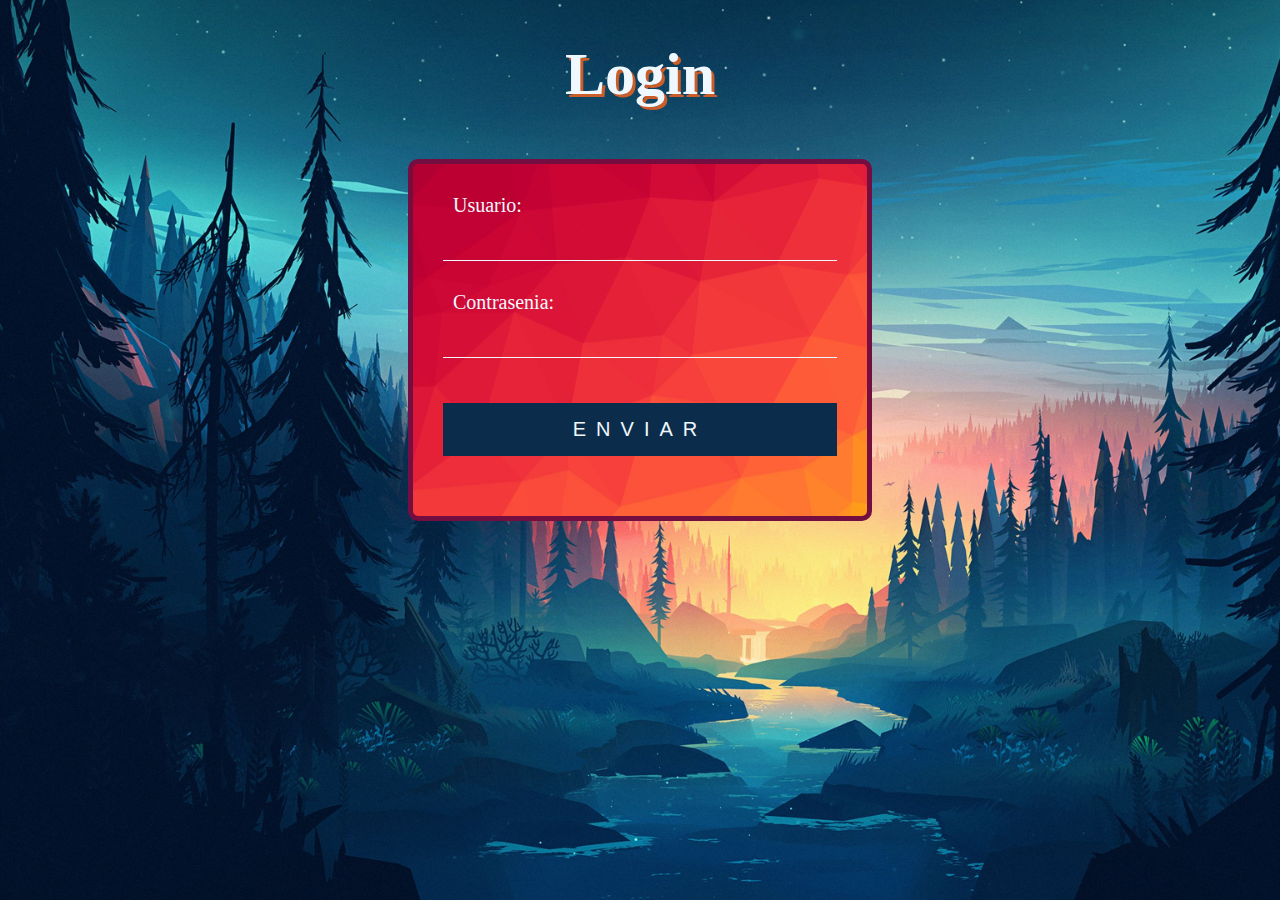
<file: inicio.html>
<!DOCTYPE html>
<html lang="en">
<head>
    <meta charset="UTF-8">
    <meta http-equiv="X-UA-Compatible" content="IE=edge">
    <meta name="viewport" content="width=device-width, initial-scale=1.0">
    <title>Pagina Principal</title>
    <link href="./css/inicio.css" rel="stylesheet"/>
</head>
<body>
    <h1 id="TituloPrincipal">Login</h1>

    <div id="DivPadre">

        <div id="DivFormulario">
            <form id="Formulario">
                <div class="Elemento">
                    <label for="InputUsuario">Usuario:</label>
                    <input type="text" id="InputUsuario"  
                    required="true"/>
                </div>

                <div class="Elemento">
                    <label for="InputContrasenia">Contrasenia:</label>
                    <input type="password" id="InputContrasenia" 
                     required="true"/>
                </div>

                <div class="Elemento">
                    <input type="submit" value="Enviar" id="BotonEnviar"/>
                </div>



            </form>

        </div>
        <!-- 
        <div id="DivBoton">
            <input type="submit" value="Enviar"/>
        </div>

        -->



    </div>


</body>
</html>
</file>
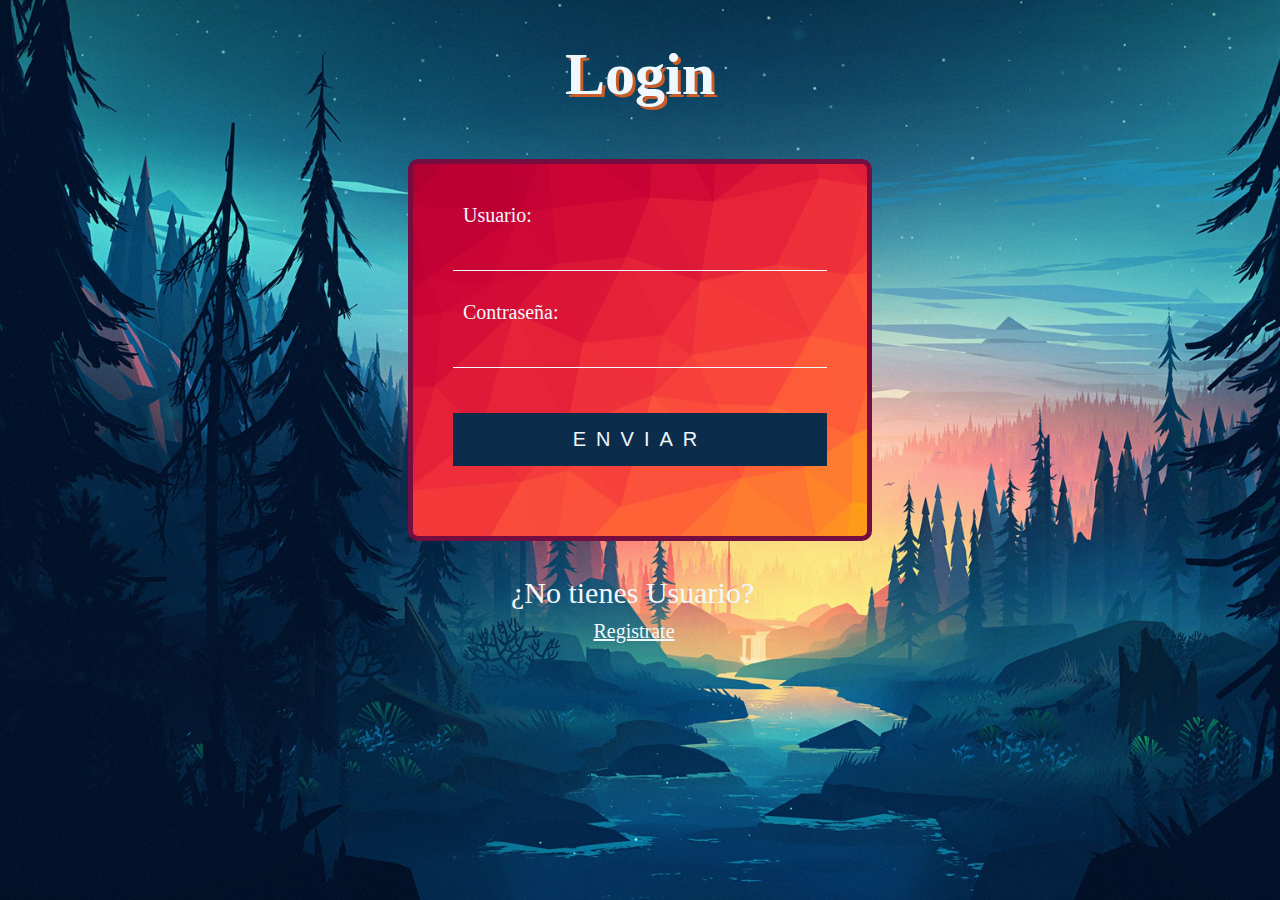
<file: login.html>
<!DOCTYPE html>
<html lang="en">
<head>
    <meta charset="UTF-8">
    <meta http-equiv="X-UA-Compatible" content="IE=edge">
    <meta name="viewport" content="width=device-width, initial-scale=1.0">
    <title>Pagina Principal</title>
    <link href="./css/login.css" rel="stylesheet"/>
</head>
<body>
    <h1 id="TituloPrincipal">Login</h1>

    <div id="DivPadre">

        <div id="DivFormulario">
            <form id="Formulario">
                <div class="Elemento">
                    <label for="InputUsuario">Usuario:</label>
                    <input type="text" id="InputUsuario"  
                    required="true"/>
                </div>

                <div class="Elemento">
                    <label for="InputContraseña">Contraseña:</label>
                    <input type="password" id="InputContraseña" 
                     required="true"/>
                </div>

            </form>

            <div class="Elemento">
                <input type="submit" value="Enviar" id="BotonEnviar"
                onclick="mostrarValores()"/>
            </div>

        </div>


    </div>

    <div id="divRegistrarse">  
        <p class="mensaje">¿No tienes Usuario?</p>
        <a href="./registro.html" id="registrarse">Registrate</a>
    </div>



    <script src="./js/User.js"></script>
    <script src="./js/login.js"></script>
</body>
</html>
</file>
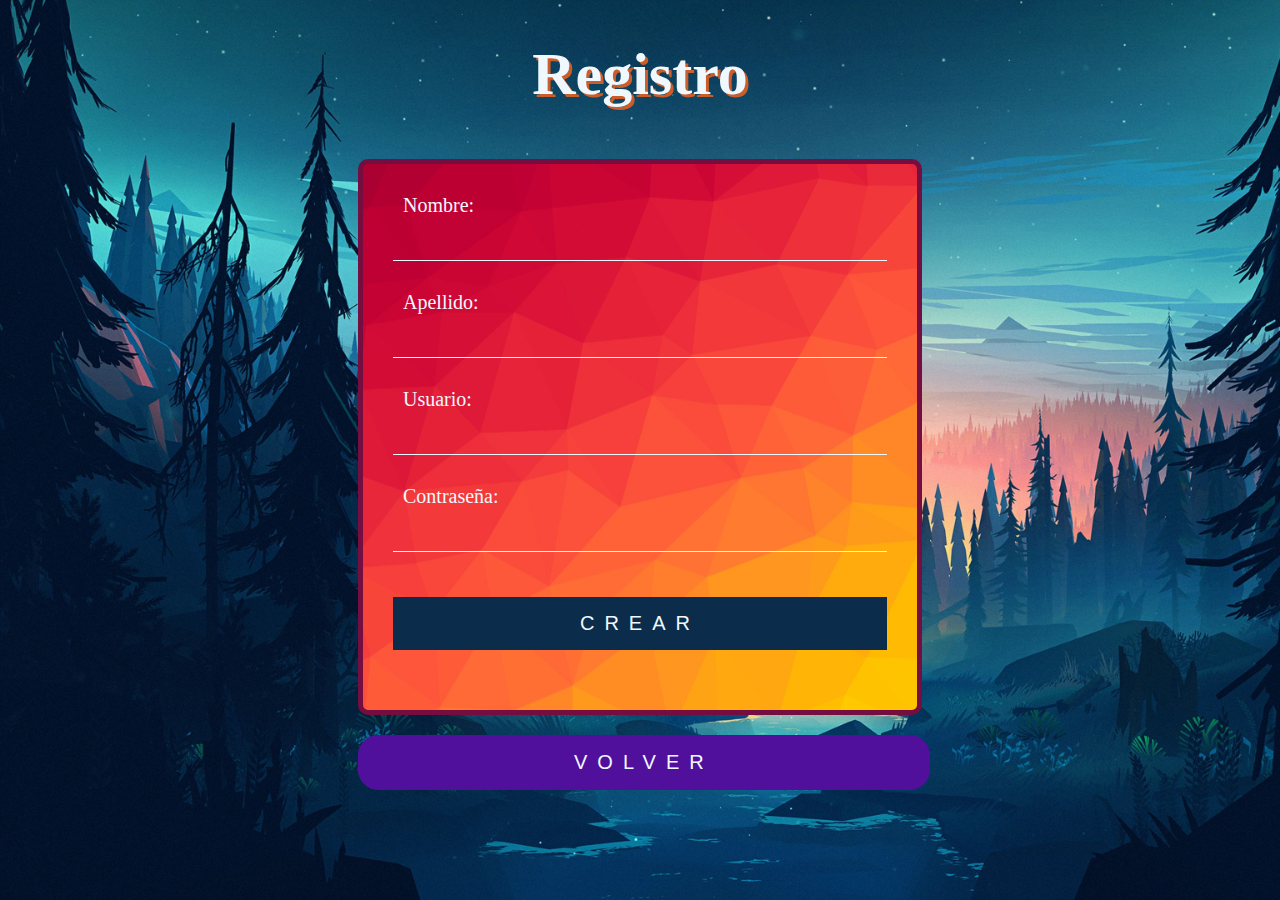
<file: registro.html>
<!DOCTYPE html>
<html lang="en">
<head>
    <meta charset="UTF-8">
    <meta http-equiv="X-UA-Compatible" content="IE=edge">
    <meta name="viewport" content="width=device-width, initial-scale=1.0">
    <title>Registro</title>
    <link href="./css/regristro.css" rel="stylesheet"/>
</head>
<body>
    <h1 id="TituloPrincipal">Registro</h1>

    <div id="DivPadre">

        <div id="DivFormularioRegistro">
            <form id="FormularioRegristro">

                <div class="Elemento">
                    <label for="InputNombre">Nombre:</label>
                    <input type="text" id="InputNombre"  
                    required="true"/>
                </div>

                <div class="Elemento">
                    <label for="InputApellido">Apellido:</label>
                    <input type="text" id="InputApellido"  
                    required="true"/>
                </div>

                <div class="Elemento">
                    <label for="InputUsuario">Usuario:</label>
                    <input type="text" id="InputUsuario"  
                    required="true"/>
                </div>

                <div class="Elemento">
                    <label for="InputContraseña">Contraseña:</label>
                    <input type="password" id="InputContraseña" 
                     required="true"/>
                </div>

            </form>

            <div class="Elemento">
                <input type="submit" value="Crear" id="BotonEnviar"
                onclick="crear()"/>
            </div>

        </div>


    </div>

    <div id="divBotonVolver">
        <input type="submit" value="VOLVER" id="BotonVolver"
        onclick="volver()"/>
    </div>

    
    <script src="./js/User.js"></script>
    <script src="./js/registro.js"></script>
</body>
</html>
</file>
<file: css/inicio.css>
body{
    background-image: url('/images/fondo.jpg');
    background-repeat: no-repeat; 
    background-size: cover;
    background-attachment: fixed;
}

#TituloPrincipal{
    font-size: 60px;
    text-align: center;
    text-shadow: 3px 3px rgb(202, 93, 42);
    color: aliceblue;
}

#DivPadre{
    background-image: url('/images/fondoBottom.png');
    background-repeat: no-repeat; 
    background-size: cover;
    background-attachment: fixed;

    border: 5px solid rgb(116, 14, 65);
    border-radius: 10px;
    padding: 10px;
    margin-top: 50px;
    margin-left: 400px;
    margin-right: 400px;
}

#DivFormulario{
    display: flex;   
    flex-direction: column;
    margin: 20px;
}

.Elemento label{
    color: aliceblue;
    margin: 10px;
    font-size: 20px;
}

.Elemento input{
    width: 100%;
    padding: 10px 0;
    color: aliceblue;
    background-color: transparent;
    border: none;
    border-bottom: 1px solid aliceblue;
    margin-bottom: 30px;
    font-size: 20px;
}

.Elemento input[type="submit"]{
    background-color: rgb(11, 45, 75);;
    border: none;
    text-transform: uppercase;
    letter-spacing: 10px;
    padding: 15px;
    margin-top: 15px;
}

#BotonEnviar:hover{
    background-color: rgb(29, 71, 107)
}
</file>
<file: css/login.css>
body{
    background-image: url('/images/fondo.jpg');
    background-repeat: no-repeat; 
    background-size: cover;
    background-attachment: fixed;
}

#TituloPrincipal{
    font-size: 60px;
    text-align: center;
    text-shadow: 3px 3px rgb(202, 93, 42);
    color: aliceblue;
}

#DivPadre{
    background-image: url('/images/fondoBottom.png');
    background-repeat: no-repeat; 
    background-size: cover;
    background-attachment: fixed;

    border: 5px solid rgb(116, 14, 65);
    border-radius: 10px;
    padding: 20px;
    margin-top: 50px;
    margin-left: 400px;
    margin-right: 400px;
}

#DivFormulario{
    display: flex;   
    flex-direction: column;
    margin: 20px;
}

.Elemento label{
    color: aliceblue;
    margin: 10px;
    font-size: 20px;
}

.Elemento input{
    width: 100%;
    padding: 10px 0;
    color: aliceblue;
    background-color: transparent;
    border: none;
    border-bottom: 1px solid aliceblue;
    margin-bottom: 30px;
    font-size: 20px;
}

.Elemento input[type="submit"]{
    background-color: rgb(11, 45, 75);;
    border: none;
    text-transform: uppercase;
    letter-spacing: 10px;
    padding: 15px;
    margin-top: 15px;
}

#BotonEnviar:hover{
    background-color: rgb(29, 71, 107)
}

.mensaje{
    color: aliceblue;
    margin: 10px;
    font-size: 30px;
}

#divRegistrarse{
    display: flex;
    flex-direction: column;
    margin-top: 25px;
    margin-left: 39%;
}

#registrarse{
    color: aliceblue;
    font-size: 20px;
    margin-left: 12%;
}
</file>
<file: css/regristro.css>
body{
    background-image: url('/images/fondo.jpg');
    background-repeat: no-repeat; 
    background-size: cover;
    background-attachment: fixed;
}

#TituloPrincipal{
    font-size: 60px;
    text-align: center;
    text-shadow: 3px 3px rgb(202, 93, 42);
    color: aliceblue;
}



#DivPadre{
    background-image: url('/images/fondoBottom.png');
    background-repeat: no-repeat; 
    background-size: cover;
    background-attachment: fixed;

    border: 5px solid rgb(116, 14, 65);
    border-radius: 10px;
    padding: 30px;
    margin-top: 50px;
    margin-left: 350px;
    margin-right: 350px;
}

#DivFormulario{
    display: flex;   
    flex-direction: column;
}

.Elemento label{
    color: aliceblue;
    margin: 10px;
    font-size: 20px;
}


.Elemento input{
    width: 100%;
    padding: 10px 0;
    color: aliceblue;
    background-color: transparent;
    border: none;
    border-bottom: 1px solid aliceblue;
    margin-bottom: 30px;
    font-size: 20px;
}

.Elemento input[type="submit"]{
    background-color: rgb(11, 45, 75);;
    border: none;
    text-transform: uppercase;
    letter-spacing: 10px;
    padding: 15px;
    margin-top: 15px;
}

#BotonEnviar:hover{
    background-color: rgb(29, 71, 107)
}

.mensaje{
    color: aliceblue;
    margin: 10px;
    font-size: 30px;
}

#divRegistrarse{
    display: flex;
    flex-direction: column;
    margin-top: 67px;
    margin-left: 39%;
}

#registrarse{
    color: aliceblue;
    font-size: 20px;
    margin-left: 12%;
}


#divBotonVolver{
    padding-top: 10px;
}


#BotonVolver{
    background-color: rgb(81, 16, 156);
    border: none;
    letter-spacing: 10px;
    padding: 15px;
    color: aliceblue;
    margin: 10px;
    font-size: 20px;
    margin-left: 350px;
    margin-right: 350px;
    padding-left: 215px;
    padding-right: 215px;
}

#BotonVolver:hover{
    background-color: rgb(212, 117, 9)
}
#BotonVolver{
    border: 1px solid rgb(81, 16, 156);
    border-radius: 20px;
}
</file>
